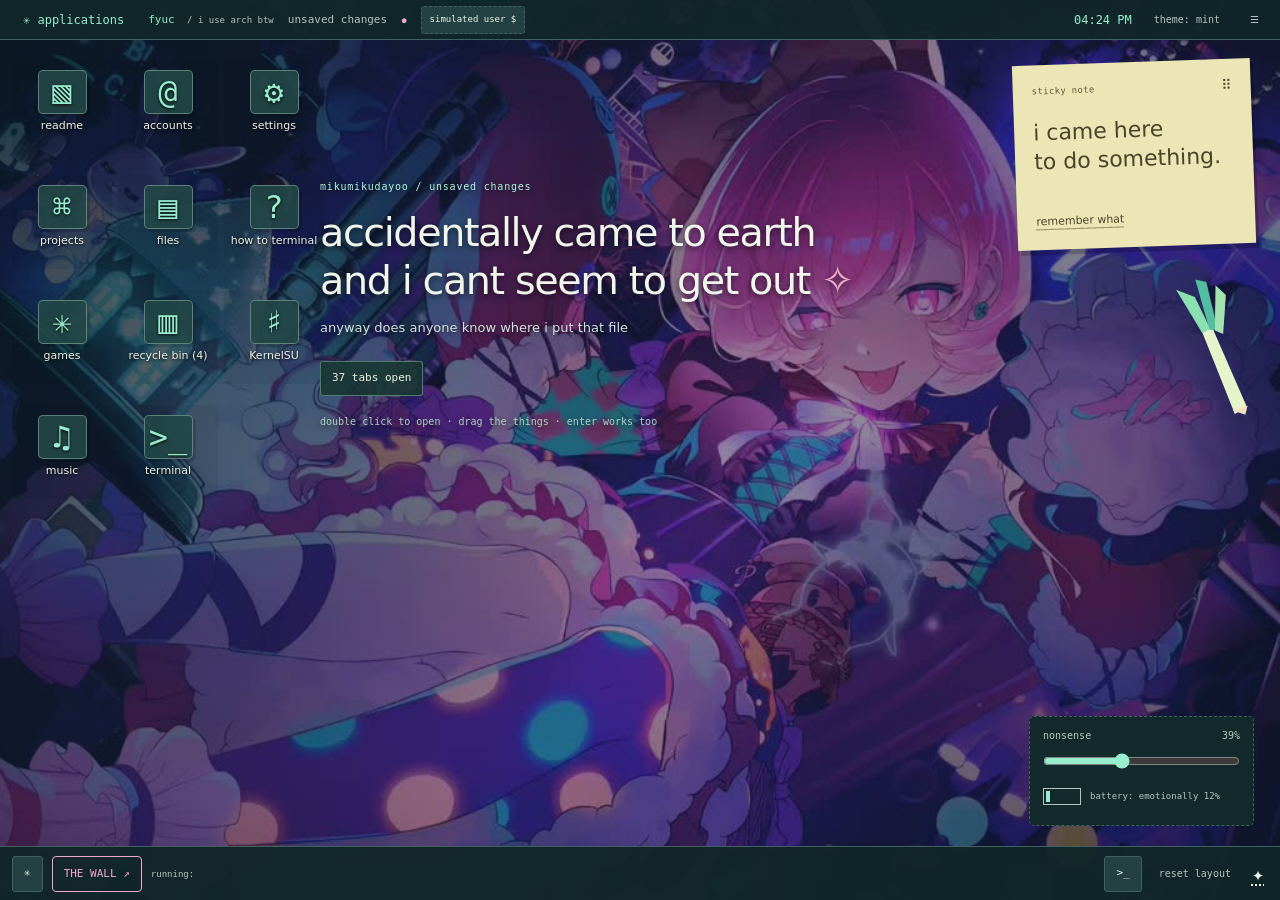
<file: index.html>
<!doctype html><html lang="en"><head><meta charset="utf-8"><meta name="viewport" content="width=device-width,initial-scale=1"><meta name="theme-color" content="#102c2d"><meta name="description" content="code, piano, questionable tabs, and a public wall. please do not organize this."><meta property="og:title" content="mikumikudayoo / unsaved changes"><meta property="og:description" content="accidentally came to earth and i cant seem to get out"><meta property="og:type" content="website"><meta property="og:url" content="https://fyuc.duckdns.org/"><meta property="og:image" content="https://fyuc.duckdns.org/og.png?v=4"><meta property="og:image:width" content="1200"><meta property="og:image:height" content="630"><meta name="twitter:card" content="summary_large_image"><link rel="canonical" href="https://fyuc.duckdns.org/"><link rel="icon" href="/icon.svg" type="image/svg+xml"><link rel="stylesheet" href="/style.css?v=4"><link rel="stylesheet" href="/os.css?v=4"><title>mikumikudayoo / unsaved changes</title><script type="module" src="/script.js?v=4"></script></head><body>
<div id="wallpaper-layer" aria-hidden="true"><video id="wallpaper-video" muted loop playsinline preload="none" poster="/assets/wallpaper.jpg"></video></div>
<a class="skip" href="#desktop-stage">skip to desktop</a>
<div class="desktop os-shell">
<header class="topbar"><button id="launcher-button" aria-controls="app-launcher" aria-expanded="false">✳ applications</button><span class="brand">fyuc<span class="linux-only"> / i use arch btw</span></span><span class="top-joke">unsaved changes <span aria-hidden="true">●</span></span><button id="root-indicator" class="small-button" data-launch="kernelsu">KernelSU · simulated root</button><time id="clock" aria-label="local time"></time><button id="theme-control" class="panel-tool" aria-label="change theme">theme: mint</button><button id="menu-button" class="panel-tool" aria-expanded="false" aria-controls="desktop-menu" aria-label="system menu">☰</button></header>
<main id="desktop-stage" aria-label="interactive desktop" tabindex="-1">
<div class="home-message" id="home-message"><p class="eyebrow">mikumikudayoo / unsaved changes</p><time id="home-clock" aria-label="local time"></time><h1>accidentally came to earth<br>and i cant seem to get out<span class="spark"> ✧</span></h1><p>anyway does anyone know where i put that file</p><button id="tab-counter" class="small-button">37 tabs open</button><span id="desktop-hint">double click to open · drag the things · enter works too</span></div>
<div id="icon-field" aria-label="desktop files"><button class="desktop-icon" data-launch="about" aria-label="open about"><span class="icon-art" aria-hidden="true">▧</span><span class="icon-label">readme</span></button><button class="desktop-icon" data-launch="projects" aria-label="open projects"><span class="icon-art" aria-hidden="true">⌘</span><span class="icon-label">projects</span></button><button class="desktop-icon" data-launch="games" aria-label="open games"><span class="icon-art" aria-hidden="true">✳</span><span class="icon-label">games</span></button><button class="desktop-icon" data-launch="music" aria-label="open music"><span class="icon-art" aria-hidden="true">♫</span><span class="icon-label">music</span></button><button class="desktop-icon" data-launch="accounts" aria-label="open accounts"><span class="icon-art" aria-hidden="true">@</span><span class="icon-label">accounts</span></button><button class="desktop-icon" data-launch="files" aria-label="open files"><span class="icon-art" aria-hidden="true">▤</span><span class="icon-label">files</span></button><button class="desktop-icon" data-launch="bin" aria-label="open bin"><span class="icon-art" aria-hidden="true">▥</span><span class="icon-label">trash</span></button><button class="desktop-icon" data-launch="terminal" aria-label="open terminal"><span class="icon-art" aria-hidden="true">>_</span><span class="icon-label">terminal</span></button><button class="desktop-icon" data-launch="settings" aria-label="open settings"><span class="icon-art" aria-hidden="true">⚙</span><span class="icon-label">settings</span></button><button class="desktop-icon" data-launch="help" aria-label="open help"><span class="icon-art" aria-hidden="true">?</span><span class="icon-label">how to terminal</span></button><button class="desktop-icon" data-launch="kernelsu" aria-label="open kernelsu"><span class="icon-art" aria-hidden="true">♯</span><span class="icon-label">KernelSU</span></button></div>
<section id="sticky-note" class="sticky widget" aria-label="movable sticky note"><div class="widget-handle"><span class="file-label">sticky note</span><span aria-hidden="true">⠿</span></div><textarea id="sticky-text" aria-label="sticky note text" spellcheck="false" maxlength="500">i came here
to do something.</textarea><button class="text-button" id="remember">remember what</button></section>
<button id="leek" class="leek widget" aria-label="move or turn the leek" title="hold and fling. or just turn it."><svg aria-hidden="true" viewBox="0 0 60 150"><path d="M26 145 20 53 31 49 40 142Z" fill="#e7f4cb"/><path d="M20 56 8 5 24 18 29 54Z" fill="#8ae0af"/><path d="M28 55 30 1 40 7 36 57Z" fill="#53bda0"/><path d="M33 57 48 13 55 26 40 63Z" fill="#a3e2ae"/><path d="M25 141 41 141 36 149Z" fill="#efdfbb"/></svg></button>
<section class="silly-controls widget" aria-label="desktop toys"><label for="nonsense-slider">nonsense <output id="nonsense-value">39%</output></label><input id="nonsense-slider" type="range" min="0" max="100" value="39"><button id="battery" aria-label="charge fake battery"><span class="battery-shell"><span id="battery-fill"></span></span><span id="battery-label">battery: emotionally 12%</span></button></section>
<div id="windows-host"></div><div id="selection-box" hidden aria-hidden="true"></div>
<section id="recents-view" aria-label="recent apps" hidden><header><h2>recently distracted</h2><button class="small-button" id="close-recents">back home</button></header><div id="recent-items"></div></section>
<nav class="phone-dock" aria-label="favorite apps"><button data-launch="files">▤<span>files</span></button><button data-launch="terminal">>_<span>terminal</span></button><button data-launch="wall">↗<span>THE WALL</span></button><button data-launch="settings">⚙<span>settings</span></button></nav>
</main>
<nav class="dock" id="dock" aria-label="open windows"><button class="dock-menu small-button" id="dock-launcher" aria-label="applications menu">✳</button><button class="wall-launch" data-launch="wall">THE WALL ↗</button><span class="dock-label">running:</span><div id="dock-items"></div><button class="small-button dock-terminal" data-launch="terminal" aria-label="open terminal">>_</button><button id="reset-layout" class="panel-tool">reset layout</button><button class="text-button" id="footer-dot" aria-label="small decorative star">✦</button></nav>
<nav class="android-nav" aria-label="phone navigation"><button id="mobile-back" aria-label="back">◁</button><button id="mobile-home" aria-label="home">○</button><button id="mobile-recents" aria-label="recent apps">□</button></nav>
<div id="app-launcher" class="app-launcher" aria-label="applications" hidden><div class="launcher-top"><strong>fyuc linux</strong><button class="panel-tool" id="close-launcher" aria-label="close applications menu">×</button></div><div class="launcher-grid"><button class="launcher-app" data-launch="about"><span aria-hidden="true">▧</span>readme</button><button class="launcher-app" data-launch="projects"><span aria-hidden="true">⌘</span>projects</button><button class="launcher-app" data-launch="games"><span aria-hidden="true">✳</span>games</button><button class="launcher-app" data-launch="music"><span aria-hidden="true">♫</span>music</button><button class="launcher-app" data-launch="accounts"><span aria-hidden="true">@</span>accounts</button><button class="launcher-app" data-launch="files"><span aria-hidden="true">▤</span>files</button><button class="launcher-app" data-launch="bin"><span aria-hidden="true">▥</span>trash</button><button class="launcher-app" data-launch="terminal"><span aria-hidden="true">>_</span>terminal</button><button class="launcher-app" data-launch="settings"><span aria-hidden="true">⚙</span>settings</button><button class="launcher-app" data-launch="help"><span aria-hidden="true">?</span>how to terminal</button><button class="launcher-app" data-launch="kernelsu"><span aria-hidden="true">♯</span>KernelSU</button><button class="launcher-app" data-launch="wall"><span aria-hidden="true">↗</span>THE WALL</button></div><p>best viewed with a browser.</p></div>
<noscript><div class="noscript">this simulated desktop needs javascript. <a href="https://github.com/mikumikudayoo">github ↗</a> · <a href="https://www.yourworldoftext.com/~fyuc/">THE WALL ↗</a> · discord: @fyuc</div></noscript>
</div>
<div id="desktop-menu" class="context-menu" role="menu" aria-label="desktop menu" hidden><button role="menuitem" data-menu="terminal">open terminal</button><button role="menuitem" data-menu="files">open files</button><button role="menuitem" data-menu="settings">settings</button><button role="menuitem" data-menu="theme">change theme</button><button role="menuitem" data-menu="reset">reset layout</button><button role="menuitem" data-menu="reboot">reboot this mess</button></div>
<div id="reboot-screen" class="reboot-screen" role="status" hidden><pre>saving absolutely nothing...

please wait. the tabs are arguing.</pre></div>
</body></html>
</file>
<file: style.css>
:root{color-scheme:dark;--bg:#132a2c;--panel:#1b3436;--line:#426061;--ink:#edf2e8;--muted:#b3c6bf;--mint:#98edcf;--pink:#f2aacb;--bar:#234143}*{box-sizing:border-box}body{margin:0;color:var(--ink);background:var(--bg);background-image:radial-gradient(var(--line) 1px,transparent 1px);background-size:24px 24px;font:14px/1.6 system-ui,sans-serif}body[data-theme=pink]{--bg:#31232f;--panel:#3c2e3b;--bar:#493646;--line:#70566b;--mint:#f2b4d0;--pink:#a3e5d3;--muted:#d3bfce}body[data-theme=night]{--bg:#151922;--panel:#202633;--bar:#2c3442;--line:#495467;--mint:#b6c8fa;--pink:#dcc29b;--muted:#c0c7d8}a{color:inherit;text-decoration:none}a:hover{text-decoration:underline}button,input,textarea{font:inherit}button{cursor:pointer}button:disabled{cursor:default;opacity:.55}a:focus-visible,button:focus-visible,input:focus-visible,textarea:focus-visible,summary:focus-visible,[tabindex]:focus-visible{outline:2px solid var(--pink);outline-offset:3px}[hidden]{display:none!important}.sr-only{position:absolute;width:1px;height:1px;padding:0;margin:-1px;overflow:hidden;clip:rect(0,0,0,0);white-space:nowrap;border:0}.desktop{max-width:1480px;margin:auto;padding:20px 32px}.topbar,.hero-bottom,.desktop-toolbar,.dock,footer{display:flex;align-items:center;justify-content:space-between;gap:16px}.topbar{padding-bottom:16px;border-bottom:1px solid var(--line);font:11px ui-monospace,monospace}.brand{font-size:16px;color:var(--mint)}.top-joke{margin-left:auto;color:var(--muted)}.top-joke span{color:var(--pink);font-size:8px;margin-left:8px}#clock{font-size:12px;white-space:nowrap;color:var(--mint)}.hero{padding:26px 0 20px}.eyebrow,.file-label{font:10px/1.6 ui-monospace,monospace;letter-spacing:.8px}.eyebrow{color:var(--mint)}h1{font-size:clamp(27px,3.2vw,44px);font-weight:500;line-height:1.23;letter-spacing:-1.4px;margin:12px 0}.spark{color:var(--pink)}.hero-bottom{max-width:860px;color:var(--muted);font-size:12px}.hero-bottom p{margin:8px 0}.tag{font:10px ui-monospace,monospace;border:1px dashed var(--line);padding:5px 9px;white-space:nowrap}.desktop-toolbar{padding:12px 0 15px;flex-wrap:wrap}.desktop-toolbar p{font:10px ui-monospace,monospace;color:var(--muted);margin:0}.desktop-tools{display:flex;gap:7px;margin-left:auto}.small-button,.button{display:inline-block;border:1px solid var(--line);background:var(--bar);color:var(--ink);padding:8px 11px;border-radius:3px;font:11px/1.5 ui-monospace,monospace;min-height:34px}.button{background:#254f42;color:#edf2e8}.small-button:hover,.button:hover{filter:brightness(1.15)}.text-button{border:0;padding:4px 0;background:none;color:inherit;font:inherit;text-decoration:underline;text-decoration-style:dotted;text-underline-offset:4px}.wall-launch{color:var(--pink);background:transparent;border:1px solid var(--pink);padding:8px 13px;border-radius:4px;font:12px ui-monospace,monospace;min-height:36px}.wall-launch span{font-size:9px;color:var(--muted);margin-left:14px}#desktop-stage{position:relative;height:690px;border:1px solid var(--line);border-radius:9px;background:#00000016;overflow:hidden;isolation:isolate}#icon-field{position:absolute;inset:0;z-index:0}.desktop-icon{position:absolute;width:100px;min-height:92px;border:1px solid transparent;background:transparent;color:var(--ink);border-radius:6px;padding:9px 3px 7px;display:flex;flex-direction:column;align-items:center;justify-content:flex-start;gap:5px;user-select:none;touch-action:none}.desktop-icon:hover{background:#c1e8dc12}.desktop-icon.selected{border-color:var(--mint);background:#98edcf22}.icon-art{font:32px/1.2 ui-monospace,monospace;color:var(--mint);background:var(--bar);border:1px solid var(--line);width:49px;height:44px;display:grid;place-items:center;border-radius:5px;box-shadow:3px 3px #0002}.icon-label{font:10px/1.35 ui-monospace,monospace;overflow-wrap:anywhere;max-width:100%}.restored .icon-art{color:var(--pink)}#windows-host{position:absolute;inset:0;pointer-events:none;z-index:3}.app-window{position:absolute;display:flex;flex-direction:column;max-width:calc(100% - 24px);max-height:calc(100% - 24px);background:var(--panel);border:1px solid var(--line);border-radius:7px;box-shadow:5px 8px 0 #0003;pointer-events:auto;overflow:hidden;animation:arrive .18s ease-out}.app-window.is-active{border-color:var(--mint);box-shadow:5px 8px 0 #0004}.app-window.maximized{width:calc(100% - 24px)!important;height:calc(100% - 24px)}.window-titlebar{display:flex;justify-content:space-between;align-items:center;gap:8px;background:var(--bar);padding:0 7px 0 14px;min-height:42px;border-bottom:1px solid var(--line);user-select:none;touch-action:none;cursor:grab}.window-title{font:11px ui-monospace,monospace;color:var(--muted);overflow:hidden;text-overflow:ellipsis;white-space:nowrap}.window-title:focus{outline:none}.window-controls{display:flex;gap:2px;flex-shrink:0}.window-controls button{background:none;border:0;color:var(--mint);width:34px;height:36px;font:16px ui-monospace,monospace}.window-controls button:hover{background:#98edcf16}.window-controls [data-win-action=close]:hover{background:#f2aacb33;color:var(--pink)}.app-body{overflow:auto;min-height:0;padding:22px;overscroll-behavior:contain}.app-body>h2{font-size:26px;line-height:1.25;font-weight:500;letter-spacing:-.7px;margin:11px 0 20px}.app-body>p{margin:10px 0}h3{font-size:16px;font-weight:600;line-height:1.4;margin:10px 0}p{margin:10px 0}pre{font:12px/1.7 ui-monospace,monospace;white-space:pre-wrap;overflow-wrap:anywhere}.scraps{display:grid;grid-template-columns:1fr 1fr;gap:15px;align-items:start}.scrap{border:1px solid var(--line);padding:15px;border-radius:3px;background:#162c2e;min-width:0}.scrap p{font-size:12px}.mint{background:#c0e8d5;color:#203f35;border-color:#c0e8d5}.pink{background:#ecc6d5;color:#49343e;border-color:#ecc6d5}.lavender{background:#d2d3e8;color:#34364c;border-color:#d2d3e8}.file-label{opacity:.85;font-size:9px;letter-spacing:.3px;overflow-wrap:anywhere}.small,.scrap .small{font-size:11px;line-height:1.7}.muted,.margin-note{color:var(--muted)}.margin-note{font:11px/1.7 ui-monospace,monospace}.scrap .small-button{background:transparent;border-color:currentColor;color:inherit}.scrap .text-button{font-size:11px;text-align:left}.todo{list-style:none;padding:0;font:11px/2 ui-monospace,monospace}.todo label{display:flex;align-items:center;gap:6px;cursor:pointer}.todo input{accent-color:#659e84;width:16px;height:16px;flex-shrink:0}.done{text-decoration:line-through}.todo-input{width:100%;min-width:0;background:#0002;border:1px solid var(--line);color:var(--ink);padding:8px}.toolbar{display:flex;flex-wrap:wrap;gap:8px;align-items:center;margin:14px 0}.breadcrumbs{display:flex;flex-wrap:wrap;gap:5px;align-items:center;font:10px ui-monospace,monospace;margin:15px 0}.breadcrumbs button{font-size:10px;padding:6px;min-height:30px}.file-grid{display:grid;grid-template-columns:repeat(auto-fit,minmax(110px,1fr));gap:12px;margin:16px 0}.file-item{display:flex;flex-direction:column;align-items:center;text-align:center;gap:8px;border:1px solid var(--line);border-radius:4px;padding:14px 7px;background:#0001;color:var(--ink);min-height:100px;min-width:0}.file-item:hover{background:#98edcf15}.file-symbol{font:26px ui-monospace,monospace;color:var(--mint)}.file-name{font:11px ui-monospace,monospace;overflow-wrap:anywhere}.file-item small{font-size:9px;color:var(--muted)}.recycle-row{border:1px solid var(--line);padding:13px;margin:10px 0;border-radius:4px;overflow-wrap:anywhere;background:#0001}.recycle-row h3{font:13px ui-monospace,monospace}.recycle-row .toolbar{margin:10px 0 0}.recycle-row .file-item{border:0;min-height:0;align-items:start;text-align:left;padding:0}.file-refusing{transform:rotate(var(--refusal-tilt,0deg));border-style:dashed;background:#f2aacb10}.file-chair{font:20px ui-monospace,monospace}.viewer-editor{width:100%;min-height:220px;resize:vertical;border:1px solid var(--line);border-radius:4px;background:#102022;color:var(--ink);font:13px/1.8 ui-monospace,monospace;padding:16px}.image-stage{background:#dce8dc;border-radius:5px;padding:12px;overflow:hidden;text-align:center}.file-image{max-width:100%;max-height:300px;object-fit:contain;transition:transform .16s ease-out}.weird-stage{background:#a6d7bb;color:#254537;min-height:180px;display:grid;place-items:center;padding:25px;border-radius:5px}.weird-object{font:42px/1.5 ui-monospace,monospace;text-align:center;white-space:pre-line}.process-row{display:flex;justify-content:space-between;gap:12px;align-items:center;border-bottom:1px solid var(--line);padding:12px 0;font:12px ui-monospace,monospace}.process-row>span{min-width:0;overflow-wrap:anywhere}.process-row button{flex-shrink:0}details{border-top:1px dashed var(--line);padding-top:13px;margin-top:18px;font-size:12px}summary{cursor:pointer;color:var(--pink)}.sticky{position:absolute;width:238px;background:#ece5b5;color:#49432a;padding:15px 19px;transform:rotate(var(--note-turn,-2deg));box-shadow:3px 5px #0003;z-index:2}.sticky.pink-note{background:#edc5d5}.widget-handle{display:flex;justify-content:space-between;align-items:center;cursor:grab;user-select:none;touch-action:none}.sticky textarea{display:block;width:100%;height:91px;background:transparent;border:0;color:inherit;resize:none;font:22px/1.3 system-ui;padding:9px 0;margin:8px 0}.sticky .text-button{font-size:11px}.leek{position:absolute;z-index:2;width:65px;height:146px;border:0;background:none;padding:0;transform:rotate(var(--turn,-18deg)) scale(var(--scale,1));transform-origin:center;touch-action:none;cursor:grab}.leek svg{width:100%;height:100%;pointer-events:none}.silly-controls{position:absolute;right:26px;bottom:20px;width:225px;border:1px dashed var(--line);border-radius:5px;padding:13px;z-index:2;background:var(--bg);font:10px ui-monospace,monospace}.silly-controls label{display:flex;justify-content:space-between;color:var(--muted)}input[type=range]{accent-color:var(--mint);width:100%;cursor:pointer;margin:12px 0}.silly-controls button{border:0;background:none;color:var(--muted);display:flex;align-items:center;gap:9px;padding:7px 0;text-align:left;font:9px/1.6 ui-monospace,monospace;width:100%}.battery-shell{width:38px;height:17px;border:1px solid var(--muted);padding:2px;flex-shrink:0}.battery-shell span{display:block;background:var(--mint);height:100%;width:12%}.overcharged{transform:rotate(-3deg)}.dragging{cursor:grabbing!important;user-select:none}.dragging *{user-select:none}#selection-box{position:absolute;z-index:2;border:1px solid var(--mint);background:#98edcf20;pointer-events:none}.dock{margin-top:15px;padding:10px 12px;border:1px solid var(--line);background:var(--panel);border-radius:5px;font:10px ui-monospace,monospace}.dock-label{color:var(--muted)}#dock-items{display:flex;gap:8px;flex:1;flex-wrap:wrap}.dock-item{background:var(--bar);color:var(--ink);border:1px solid var(--line);border-radius:3px;padding:8px 10px;font:10px ui-monospace,monospace;min-height:34px}.dock-item[aria-pressed=true]{border-color:var(--mint);color:var(--mint)}.dock-item.minimized{border-style:dashed;opacity:.8}.context-menu{position:fixed;width:214px;background:var(--panel);border:1px solid var(--mint);box-shadow:5px 7px #0005;border-radius:4px;padding:6px;z-index:80}.context-menu button{display:block;width:100%;text-align:left;background:transparent;color:var(--ink);border:0;padding:12px;font:11px ui-monospace,monospace}.context-menu button:hover{background:var(--bar)}.reboot-screen{position:fixed;inset:0;background:#0b191a;color:var(--mint);z-index:100;display:grid;place-items:center;padding:22px}.reboot-screen pre{font-size:16px}.terminal-shell{margin:-22px;background:#0d2022}.terminal-toolbar{display:flex;align-items:center;gap:12px;padding:10px 14px;border-bottom:1px solid var(--line);font:10px ui-monospace,monospace;color:var(--muted)}.terminal-label{flex:1}.terminal-tool{border:0;background:none;color:var(--mint);font:11px ui-monospace,monospace;padding:6px}.terminal-output{height:245px;min-height:100px;overflow:auto;padding:15px;font:11px/1.7 ui-monospace,monospace;color:var(--mint);overflow-wrap:anywhere}.terminal-line{white-space:pre-wrap;font:inherit;margin:0 0 10px}.terminal-echo{color:var(--muted)}.terminal-error{color:var(--pink)}.terminal-form{display:flex;align-items:center;gap:7px;padding:12px;border-top:1px solid var(--line);font:11px ui-monospace,monospace}.terminal-prompt{color:var(--pink);max-width:30%;overflow-wrap:anywhere}.terminal-input{flex:1;width:0;min-width:0;border:0;background:none;color:var(--ink);padding:6px}.terminal-run{border:1px solid var(--line);background:var(--bar);color:var(--mint);padding:6px 10px}.terminal-keyboard-help{font:9px/1.7 ui-monospace,monospace;color:var(--muted);padding:0 12px 12px;margin:0}.sandwich-stack{display:flex;flex-direction:column-reverse;align-items:center;gap:2px;min-height:105px;justify-content:center}.sandwich-placeholder{font-size:32px}.sandwich-layer{width:90%;padding:3px;text-align:center;border-radius:7px;font:10px ui-monospace,monospace}.layer-0,.layer-3{background:#bd9667;color:#3d2a1d;border:1px solid #876d4e}.layer-1{background:#edb481;color:#593e26}.layer-2{background:#91bb7c;color:#294a2c}.rhythm-widget{display:grid;gap:9px}.rhythm-pad{width:60px;height:60px;margin:4px auto;background:#6a3851;border:2px solid #a77b94;border-radius:50%;color:#f9dfeb;font-size:28px}.progress{width:100%;height:13px;accent-color:#75aa8b}.gravity-stage{position:relative;height:145px;border-left:1px dashed #679f80;border-right:1px dashed #679f80;margin:8px 0}.gravity-piece{position:absolute;left:calc(50% - 8px);bottom:16px;font-size:26px;transition:bottom .22s ease}.gravity-floor{position:absolute;bottom:0;width:100%;text-align:center;border-top:2px solid #547f69;font:10px ui-monospace,monospace}.staff-list{margin-top:14px}.employee{border-top:1px dashed var(--line);padding:10px 0;display:flex;flex-direction:column;font-size:10px;gap:5px}.employee-safe{color:var(--mint)}.tucked-in{background:repeating-linear-gradient(45deg,#c5c5e2 0 12px,#dfdfef 12px 24px)}.keyboard{display:flex;height:115px;border:3px solid #0d2022;border-radius:5px;overflow:hidden;margin:18px 0 12px}.keyboard button{position:relative;flex:1;min-width:0;border:1px solid #596968;border-radius:0 0 4px 4px;background:#edf2e8;color:#34423f;padding-top:76px;font:11px ui-monospace,monospace}.keyboard button:not(:nth-child(3)):not(:nth-child(7)):not(:last-child):after{content:'';position:absolute;background:#152627;width:35%;height:65%;right:-17%;top:0;z-index:1;pointer-events:none}.keyboard button:active,.keyboard .active-note{background:var(--mint)}.note-strip{min-height:28px;display:flex;gap:5px;flex-wrap:wrap}.played-note{background:var(--bar);border:1px solid var(--line);border-radius:3px;font:10px ui-monospace,monospace;padding:2px 7px}.player{border:1px solid var(--line);border-radius:4px;padding:15px;margin:18px 0}.volume-control{display:block;font:11px ui-monospace,monospace}.account{display:flex;justify-content:space-between;gap:14px;padding:17px 0;border-bottom:1px solid var(--line);font:12px ui-monospace,monospace;overflow-wrap:anywhere}.account span{color:var(--muted)}.account strong{font-weight:500}.portal{min-height:290px;background:#102323;border:1px dashed var(--pink);border-radius:6px;display:grid;place-items:center;padding:20px;text-align:center;position:relative;overflow:hidden}.portal-door{display:block;width:110px;height:150px;margin:auto;background:#c4e5d2;color:#24483b;border:4px solid #76a591;border-radius:50px 50px 3px 3px;font-size:45px;transition:transform .25s,background .25s}.portal-open .portal-door{transform:perspective(500px) rotateY(-35deg);background:#f2cadb}.portal-inner{position:relative}.portal-star{font-size:36px;color:var(--pink)}.portal a{display:inline-block;margin-top:17px;min-height:44px}.portal .small{color:var(--muted)}footer{margin-top:22px;border-top:1px solid var(--line);padding:18px 0;font:9px ui-monospace,monospace;color:var(--muted)}footer button{font-size:18px;color:var(--pink)!important}.noscript{background:var(--panel);border:1px solid var(--line);padding:20px}.skip{position:fixed;top:-100px;left:16px;background:var(--mint);color:#102526;padding:10px;z-index:90}.skip:focus{top:10px}@keyframes arrive{from{opacity:.5;transform:translateY(5px)}to{opacity:1;transform:none}}
@media(max-width:1100px) and (min-width:701px){.desktop{padding:18px 22px}#desktop-stage{height:760px}.wall-launch span{display:none}.desktop-toolbar{gap:10px}.app-window{max-width:calc(100% - 20px)}.silly-controls{width:160px;right:15px}}
@media(max-width:700px){.desktop{padding:16px}.topbar{gap:8px}.brand{font-size:13px}.top-joke{display:none}#clock{font-size:10px}.topbar .small-button{font-size:9px;padding:7px}.hero{padding:22px 0 15px}h1{letter-spacing:-.9px}.hero-bottom{display:block}.tag{display:inline-block}.desktop-toolbar{gap:10px;padding-top:8px}.desktop-toolbar p{width:100%;font-size:9px}.wall-launch{width:100%;display:flex;justify-content:space-between;align-items:center;min-height:44px}.wall-launch span{font-size:8px;margin-left:8px}.desktop-tools{width:100%;justify-content:flex-end}.small-button,.button{min-height:44px}.desktop-tools .small-button{font-size:10px}#desktop-stage{height:auto;min-height:0;overflow:visible;border:0;background:none;display:flex;flex-direction:column;gap:16px}#icon-field{position:relative;inset:auto;display:grid;grid-template-columns:repeat(4,minmax(0,1fr));gap:7px;min-height:0;z-index:auto}.desktop-icon{position:relative!important;left:auto!important;top:auto!important;min-height:94px;width:100%;padding:10px 2px;touch-action:pan-y}.icon-art{width:42px;height:39px;font-size:27px}.icon-label{font-size:9px}.sticky{position:relative!important;left:auto!important;top:auto!important;width:100%;transform:none;z-index:auto;order:1;padding:13px 16px}.sticky textarea{font-size:20px;height:66px}.sticky .widget-handle{cursor:default;touch-action:pan-y}.sticky .text-button{min-height:44px}.leek{position:relative!important;left:auto!important;top:auto!important;width:48px;height:96px;align-self:center;touch-action:pan-y;order:2}.silly-controls{position:relative;right:auto;bottom:auto;width:100%;z-index:auto;order:3;padding:13px}.silly-controls label{font-size:12px}.silly-controls button{min-height:44px;font-size:11px}.silly-controls input{min-height:32px}#windows-host{position:relative;inset:auto;pointer-events:auto;z-index:auto;display:flex;flex-direction:column;gap:18px;order:0}.app-window{position:relative!important;left:auto!important;top:auto!important;width:100%!important;max-width:none;max-height:none;box-shadow:3px 5px #0002;scroll-margin-top:12px}.app-window.maximized{height:auto;width:100%!important}.window-titlebar{min-height:48px;touch-action:pan-y;cursor:default}.window-title{font-size:10px}.window-controls button{width:40px;height:44px}.window-controls [data-win-action=maximize]{display:none}.app-body{overflow:visible;overscroll-behavior:auto;padding:18px}.app-body>h2{font-size:24px}.scraps{gap:12px}.scrap{padding:13px}.scrap h3{font-size:15px}.scrap p{font-size:12px}.text-button{min-height:40px}.toolbar{gap:7px}.toolbar .small-button{font-size:10px}.file-grid{grid-template-columns:repeat(2,minmax(0,1fr));gap:10px}.file-item{min-height:110px}.file-name{font-size:11px}.breadcrumbs button{min-height:40px}.terminal-shell{margin:-18px}.terminal-toolbar{flex-wrap:wrap}.terminal-label{font-size:9px}.terminal-tool{min-height:40px}.terminal-output{height:235px;font-size:11px}.terminal-input{font-size:16px}.terminal-form{font-size:11px;min-height:58px}.terminal-run{height:44px}.terminal-keyboard-help{font-size:8px}.viewer-editor{font-size:16px;min-height:250px;line-height:1.65}.account{font-size:10px}.dock{position:sticky;bottom:8px;z-index:10;align-items:start;padding:8px;gap:8px;box-shadow:0 4px 15px #0005}.dock-label{display:none}.dock-item{min-height:42px;padding:7px 8px;font-size:9px;max-width:145px;overflow:hidden;text-overflow:ellipsis}.dock-terminal{flex-shrink:0}#dock-items{max-height:95px;overflow:auto}.process-row{flex-wrap:wrap}footer{align-items:start;font-size:8px}footer>span{max-width:43%}.recycle-row .toolbar{flex-wrap:wrap}.rhythm-pad{height:66px;width:66px}.portal{padding:15px}.keyboard{height:110px}.keyboard button{padding-top:72px}.volume-control input{min-height:35px}}
@media(max-width:370px){#icon-field{grid-template-columns:repeat(3,minmax(0,1fr))}.scraps{grid-template-columns:1fr}.topbar #tab-counter{font-size:8px}.brand{font-size:12px}#clock{font-size:9px}.wall-launch span{display:none}.account{gap:7px}.window-title{max-width:145px}.window-titlebar{padding-left:10px}.app-body{padding:16px}.terminal-shell{margin:-16px}.dock-item{max-width:120px}.scrap .small-button{width:100%}}
.widget.dragging{z-index:20}.portal-door{font:15px ui-monospace,monospace}.recycle-name{font:12px ui-monospace,monospace;text-align:left}.app-body .toolbar input[type=text]{width:100%;min-width:0}body{padding-bottom:125px}.dock{position:fixed;bottom:12px;left:50%;transform:translateX(-50%);width:min(calc(100% - 64px),1416px);z-index:50;box-shadow:0 4px 18px #0005}#dock-items{max-height:90px;overflow:auto}@media(max-width:700px){.dock{width:calc(100% - 32px);bottom:8px}}
@media(min-width:701px){#desktop-stage{height:clamp(470px,calc(100dvh - 355px),760px)}}
@media(prefers-reduced-motion:reduce){*,*:before,*:after{animation:none!important;transition:none!important;scroll-behavior:auto!important}}
</file>
<file: os.css>
/* Two shells around the same apps, windows, and browser-local files. */
html,body{width:100%;height:100%;margin:0;overflow:hidden}body{padding:0;background:var(--bg);font-size:14px}.os-shell{position:fixed;inset:0;max-width:none;width:100%;height:100%;padding:0;isolation:isolate}#wallpaper-layer{position:fixed;inset:0;background:var(--bg) url('/assets/wallpaper.jpg') center/cover no-repeat;z-index:-1}#wallpaper-layer:after{content:'';position:absolute;inset:0;background:linear-gradient(120deg,#081c20cc,#18222f70 55%,#0a1a25aa)}#wallpaper-video{width:100%;height:100%;object-fit:cover;opacity:0}#wallpaper-video.playing{opacity:.7}.topbar{height:40px;background:#112729f5;border-bottom:1px solid var(--line);padding:0 13px;gap:14px;position:absolute;top:0;width:100%;z-index:60}.topbar .brand{font:11px ui-monospace,monospace}.brand .linux-only{color:var(--muted);font-size:9px;margin-left:7px}#launcher-button{border:0;background:transparent;color:var(--mint);height:40px;padding:0 10px;font:12px ui-monospace,monospace}#root-indicator{font-size:9px;min-height:28px;padding:4px 8px;border-style:dashed}.topbar #clock{margin-left:auto}.top-joke{margin-left:0}.panel-tool{border:0;background:none;color:var(--muted);padding:8px;min-height:34px;font:10px ui-monospace,monospace}.panel-tool:hover{color:var(--mint)}#desktop-stage{position:absolute;inset:40px 0 54px;height:auto!important;border:0;border-radius:0;background:none;overflow:hidden;margin:0;display:block}.home-message{position:absolute;left:25%;top:16%;max-width:720px;width:59%;z-index:0;color:#f1f6ed;text-shadow:0 2px 6px #0009}.home-message h1{font-size:clamp(29px,3.1vw,46px);line-height:1.2;letter-spacing:-1.4px;margin:14px 0}.home-message>p:not(.eyebrow){font-size:13px;color:#d1e2de}.home-message .eyebrow{color:#b0f7dd}.home-message .small-button{background:#173631de;border-color:#94d8bc70;margin-top:12px}.home-message #desktop-hint{display:block;font:10px ui-monospace,monospace;color:#b1d0c5;margin-top:20px}#home-clock{display:none}#icon-field{inset:0}.desktop-icon{width:100px;min-height:94px;text-shadow:0 1px 3px #000;background:#071c1610}.desktop-icon .icon-art{background:#234747e8;border-color:#9bbfad80}.icon-label{font-size:11px;font-family:system-ui,sans-serif}.desktop-icon:hover{background:#9be1c82b}.sticky{top:25px;right:30px}.app-window{max-height:calc(100% - 24px);background:#1b3436f7}.app-body{scrollbar-color:var(--line) transparent}.dock{position:absolute;bottom:0;left:0;transform:none;width:100%;height:54px;border:0;border-top:1px solid var(--line);border-radius:0;margin:0;padding:7px 12px;background:#112729f5;gap:9px;z-index:60;box-shadow:none}.dock-label{font-size:9px}#dock-items{height:100%;max-height:none;align-items:center;flex-wrap:nowrap;overflow-x:auto;overflow-y:hidden}.dock-item{white-space:nowrap;max-width:210px;min-width:80px;overflow:hidden;text-overflow:ellipsis}.dock .wall-launch{min-height:36px;white-space:nowrap;padding:8px 11px;font-size:11px}.dock-terminal,.dock-menu{min-height:36px!important}.dock #footer-dot{font-size:20px;padding:4px}.dock #reset-layout{white-space:nowrap}#app-launcher{position:absolute;top:48px;left:10px;z-index:75;width:340px;max-width:calc(100vw - 20px);max-height:calc(100dvh - 110px);overflow:auto;background:#173032fb;border:1px solid var(--mint);border-radius:6px;padding:16px;box-shadow:8px 10px 25px #0006}.launcher-top{display:flex;justify-content:space-between;align-items:center;font:13px ui-monospace,monospace}.launcher-grid{display:grid;grid-template-columns:1fr 1fr;gap:8px;margin-top:14px}.launcher-app{background:var(--bar);border:1px solid var(--line);color:var(--ink);padding:12px;text-align:left;border-radius:4px;font-size:12px;min-height:48px}.launcher-app span{font-size:18px;color:var(--mint);margin-right:9px}.launcher-app:hover{border-color:var(--mint)}.app-launcher>p{font:10px ui-monospace,monospace;color:var(--muted);margin-top:18px}.phone-dock,.android-nav,#recents-view{display:none}.settings-group{border:1px solid var(--line);border-radius:5px;padding:15px;margin:18px 0}.settings-group legend{font:12px ui-monospace,monospace;color:var(--mint);padding:0 7px}.settings-group p{font-size:12px}.theme-choice[aria-pressed=true],.wallpaper-choice[aria-pressed=true]{border-color:var(--mint);background:#98edcf20}.root-status{display:flex;align-items:center;gap:18px;border:1px solid var(--line);border-radius:7px;padding:20px;margin:20px 0;background:#0002}.root-badge{font-size:48px;color:var(--mint)}.root-state{font-size:23px}.root-status[data-root=true]{border-color:var(--mint)}.permission-row{display:flex;align-items:center;justify-content:space-between;border-bottom:1px solid var(--line);padding:14px 0;gap:12px}.permission-row input{width:20px;height:20px;accent-color:var(--mint)}.permission-state{font:10px ui-monospace,monospace;color:var(--muted)}.file-create{display:flex;flex-wrap:wrap;gap:8px;margin:15px 0;padding:12px;background:#0002;border:1px solid var(--line)}.filename-input{background:var(--bg);color:var(--ink);border:1px solid var(--line);padding:9px;min-width:0;flex:1;width:130px}.file-kind{background:var(--bar);color:var(--ink);border:1px solid var(--line);padding:9px}.terminal-tutorial{padding:13px;background:#284940;border-bottom:1px solid var(--line);font-size:12px}.terminal-tutorial-progress{font:10px ui-monospace,monospace;color:var(--mint)}.terminal-tutorial-command{display:block;color:var(--ink);font:13px ui-monospace,monospace;margin:8px 0;overflow-wrap:anywhere}.terminal-session-label{font:9px ui-monospace,monospace;color:var(--muted)}.terminal-shell .terminal-output{height:280px}.noscript{position:absolute;left:20px;top:80px;z-index:80}.context-menu{z-index:85}.reboot-screen{z-index:100}.terminal-form .terminal-prompt{max-width:36%}
@media(min-width:701px) and (max-width:1100px){.home-message{left:29%;width:52%;top:23%}.home-message h1{font-size:32px}.top-joke{display:none}.home-message>p:not(.eyebrow){font-size:11px}.sticky{width:200px}.topbar #root-indicator{font-size:8px}.dock-label{display:none}.dock #reset-layout{font-size:9px}.silly-controls{width:190px}}
@media(max-width:700px){body{font-size:15px}.os-shell{height:100dvh}.topbar{height:32px;padding:0 12px;gap:9px;background:#101d2af0;border:0}.topbar #clock{order:-2;margin-left:0;margin-right:auto;font:11px system-ui,sans-serif}.topbar .brand{font:9px ui-monospace,monospace}.topbar #root-indicator{order:3;padding:0 4px;font:9px ui-monospace,monospace;border:0;background:none;min-height:28px}.linux-only,#launcher-button,.top-joke,.topbar #theme-control,.topbar #menu-button{display:none}#desktop-stage{inset:32px 0 52px;display:block;overflow-x:hidden;overflow-y:auto;overscroll-behavior:contain;padding:20px 18px 22px}.home-message{position:relative;left:auto;top:auto;width:100%;max-width:none;padding:0 6px;text-shadow:0 2px 7px #000a}.home-message .eyebrow{font:9px ui-monospace,monospace;margin:6px 0}.home-message #home-clock{display:block;font:46px/1.2 system-ui,sans-serif;font-weight:300;margin:7px 0 17px}.home-message h1{font-size:26px;line-height:1.22;letter-spacing:-.8px;margin:10px 0}.home-message>p:not(.eyebrow){font-size:11px;line-height:1.5}.home-message #tab-counter{min-height:34px;font-size:10px;margin:7px 0 14px}.home-message #desktop-hint{display:none}#icon-field{position:relative;inset:auto;display:grid;grid-template-columns:repeat(4,minmax(0,1fr));gap:13px 7px;margin:7px 0 15px;z-index:auto}.desktop-icon{width:100%;min-height:79px;padding:7px 2px;background:none;text-shadow:0 1px 5px #000a;gap:6px;border-radius:12px}.icon-art{width:49px;height:46px;font-size:28px;border-radius:14px!important;background:#234747e8!important;box-shadow:0 3px 10px #0003}.icon-label{font:10px/1.3 system-ui,sans-serif}.desktop-icon.selected{border-color:transparent;background:none}.sticky{position:relative;left:auto!important;top:auto!important;right:auto;width:100%;padding:11px 16px;background:#efe2bede;border-radius:14px;margin:20px 0 10px;box-shadow:none}.sticky .widget-handle{font-size:9px}.sticky textarea{height:56px;font-size:18px;margin:0}.sticky #remember{min-height:30px;font-size:11px}.leek{position:relative!important;display:none}.silly-controls{display:none}.phone-dock{display:flex;gap:8px;justify-content:space-around;margin-top:17px;border-radius:22px;padding:10px;background:#172f39d9;border:1px solid #accfb52b}.phone-dock button{display:flex;align-items:center;flex-direction:column;gap:5px;width:25%;border:0;background:none;color:var(--mint);font:24px/1.2 ui-monospace,monospace;padding:7px 3px;min-height:60px}.phone-dock span{font:10px system-ui,sans-serif;color:var(--ink)}.dock{display:none}.android-nav{display:flex;position:absolute;bottom:0;left:0;right:0;z-index:70;height:52px;justify-content:space-evenly;align-items:center;background:#101d2af7;padding-bottom:env(safe-area-inset-bottom,0)}.android-nav button{height:48px;width:28%;background:none;border:0;color:var(--ink);font:26px system-ui,sans-serif}#windows-host{position:absolute;inset:0;display:none;overflow:hidden;padding:0;z-index:5;pointer-events:none}.app-open #windows-host{display:block;pointer-events:auto}.app-open #home-message,.app-open #icon-field,.app-open .widget,.app-open .phone-dock,.recents-open #home-message,.recents-open #icon-field,.recents-open .widget,.recents-open .phone-dock{display:none}.app-open #desktop-stage{padding:0;overflow:hidden}.app-window{position:absolute!important;inset:0!important;width:100%!important;height:100%!important;max-height:none;max-width:none;box-shadow:none;border:0;border-radius:0;background:var(--panel);animation:none;scroll-margin:0;overflow:hidden}.app-window:not(.mobile-active){display:none!important}.app-window.mobile-active{display:flex}.window-titlebar{min-height:50px;background:var(--bar);flex-shrink:0;padding:0 6px 0 16px}.window-title{max-width:calc(100% - 90px);font:12px system-ui,sans-serif}.window-controls [data-win-action=maximize]{display:none}.window-controls [data-win-action=minimize]{display:block}.window-controls button{width:42px;height:46px}.app-body{overflow:auto;overscroll-behavior:contain;flex:1;padding:19px 18px;min-height:0;-webkit-overflow-scrolling:touch}.app-body>h2{font-size:25px}.terminal-shell{height:100%;display:flex;flex-direction:column;margin:-19px -18px;min-height:calc(100% + 38px)}.app-window[data-app=terminal] .app-body{padding:19px 18px;overflow:hidden}.terminal-toolbar{flex-shrink:0;padding:7px 12px}.terminal-label{font-size:10px}.terminal-output,.terminal-shell .terminal-output{height:auto;flex:1;min-height:100px}.terminal-form{flex-shrink:0}.terminal-input{font-size:16px}.terminal-keyboard-help{flex-shrink:0}.terminal-tutorial{font-size:12px;flex-shrink:0;max-height:210px;overflow:auto}.terminal-tutorial-command{font-size:13px}.toolbar .small-button{font-size:11px}.text-button{font-size:12px}.file-create{display:flex}.filename-input{font-size:16px;min-height:44px}.file-kind{min-height:44px}.settings-group .toolbar{gap:8px}.root-status{padding:16px}.root-state{font-size:22px}.permission-row{font-size:13px}.viewer-editor{font-size:16px}.scraps{grid-template-columns:1fr 1fr}.scrap .text-button{font-size:11px}.portal{min-height:330px}#recents-view{position:absolute;inset:0;display:block;overflow:auto;z-index:20;padding:20px;background:#13232cec}#recents-view>header{display:flex;align-items:center;justify-content:space-between;gap:15px;margin-bottom:20px}#recents-view h2{font-size:21px;font-weight:500}.recent-card{background:var(--panel);border:1px solid var(--line);border-radius:14px;padding:12px;margin:16px 0;display:flex;gap:10px;align-items:center}.recent-card>button:first-child{flex:1;min-width:0;text-align:left;padding:16px;background:var(--bar);color:var(--ink);border:0;border-radius:9px;min-height:120px;font-size:16px}.recent-card span{display:block;margin-top:22px;font:12px/1.5 ui-monospace,monospace;color:var(--muted)}#wallpaper-layer{background-position:58% center}#wallpaper-layer:after{background:linear-gradient(#0a192765,#101d2980 60%,#0a1729b0)}#app-launcher{top:38px;left:10px;width:calc(100% - 20px)}.context-menu{display:none!important}.skip:focus{top:36px}}
@media(max-width:370px){#desktop-stage{padding:13px 13px 20px}.home-message #home-clock{font-size:39px;margin-bottom:13px}.home-message h1{font-size:23px}#icon-field{grid-template-columns:repeat(4,minmax(0,1fr));gap:7px}.desktop-icon{min-height:77px}.icon-art{width:43px;height:43px}.icon-label{font-size:9px}.scraps{grid-template-columns:1fr}.app-body{padding:17px 15px}.window-title{font-size:11px}.terminal-shell{margin:-19px -18px}.home-message #tab-counter{margin-bottom:8px}}
@media(prefers-reduced-motion:reduce){#wallpaper-video{display:none}*,*:before,*:after{animation:none!important;transition:none!important;scroll-behavior:auto!important}}
.os-shell{height:var(--os-height,100dvh)}
.app-window{background:var(--panel)}
@media(max-width:700px){#desktop-stage{padding-bottom:120px}.phone-dock{position:fixed;left:18px;right:18px;bottom:62px;height:76px;margin:0;z-index:4}.app-open #desktop-stage{padding:0}}
@media(max-width:700px) and (max-height:600px){.terminal-tutorial{max-height:105px;padding:8px 12px}.terminal-output,.terminal-shell .terminal-output{min-height:35px}.terminal-keyboard-help{display:none}.terminal-toolbar{padding:2px 10px}.terminal-toolbar .terminal-label{display:none}.terminal-toolbar .terminal-tool{min-height:34px}.terminal-form{min-height:52px;padding:6px 10px}.terminal-tutorial-command{margin:5px 0}}
@media(max-width:700px){.desktop-icon,.widget-handle,.window-titlebar{touch-action:pan-y pinch-zoom}.keyboard-short .terminal-tutorial{max-height:105px;padding:8px 12px}.keyboard-short .terminal-output,.keyboard-short .terminal-shell .terminal-output{min-height:35px}.keyboard-short .terminal-keyboard-help{display:none}.keyboard-short .terminal-toolbar{padding:2px 10px}.keyboard-short .terminal-toolbar .terminal-label{display:none}.keyboard-short .terminal-toolbar .terminal-tool{min-height:34px}.keyboard-short .terminal-form{min-height:52px;padding:6px 10px}.keyboard-short .terminal-tutorial-command{margin:5px 0}}
</file>
